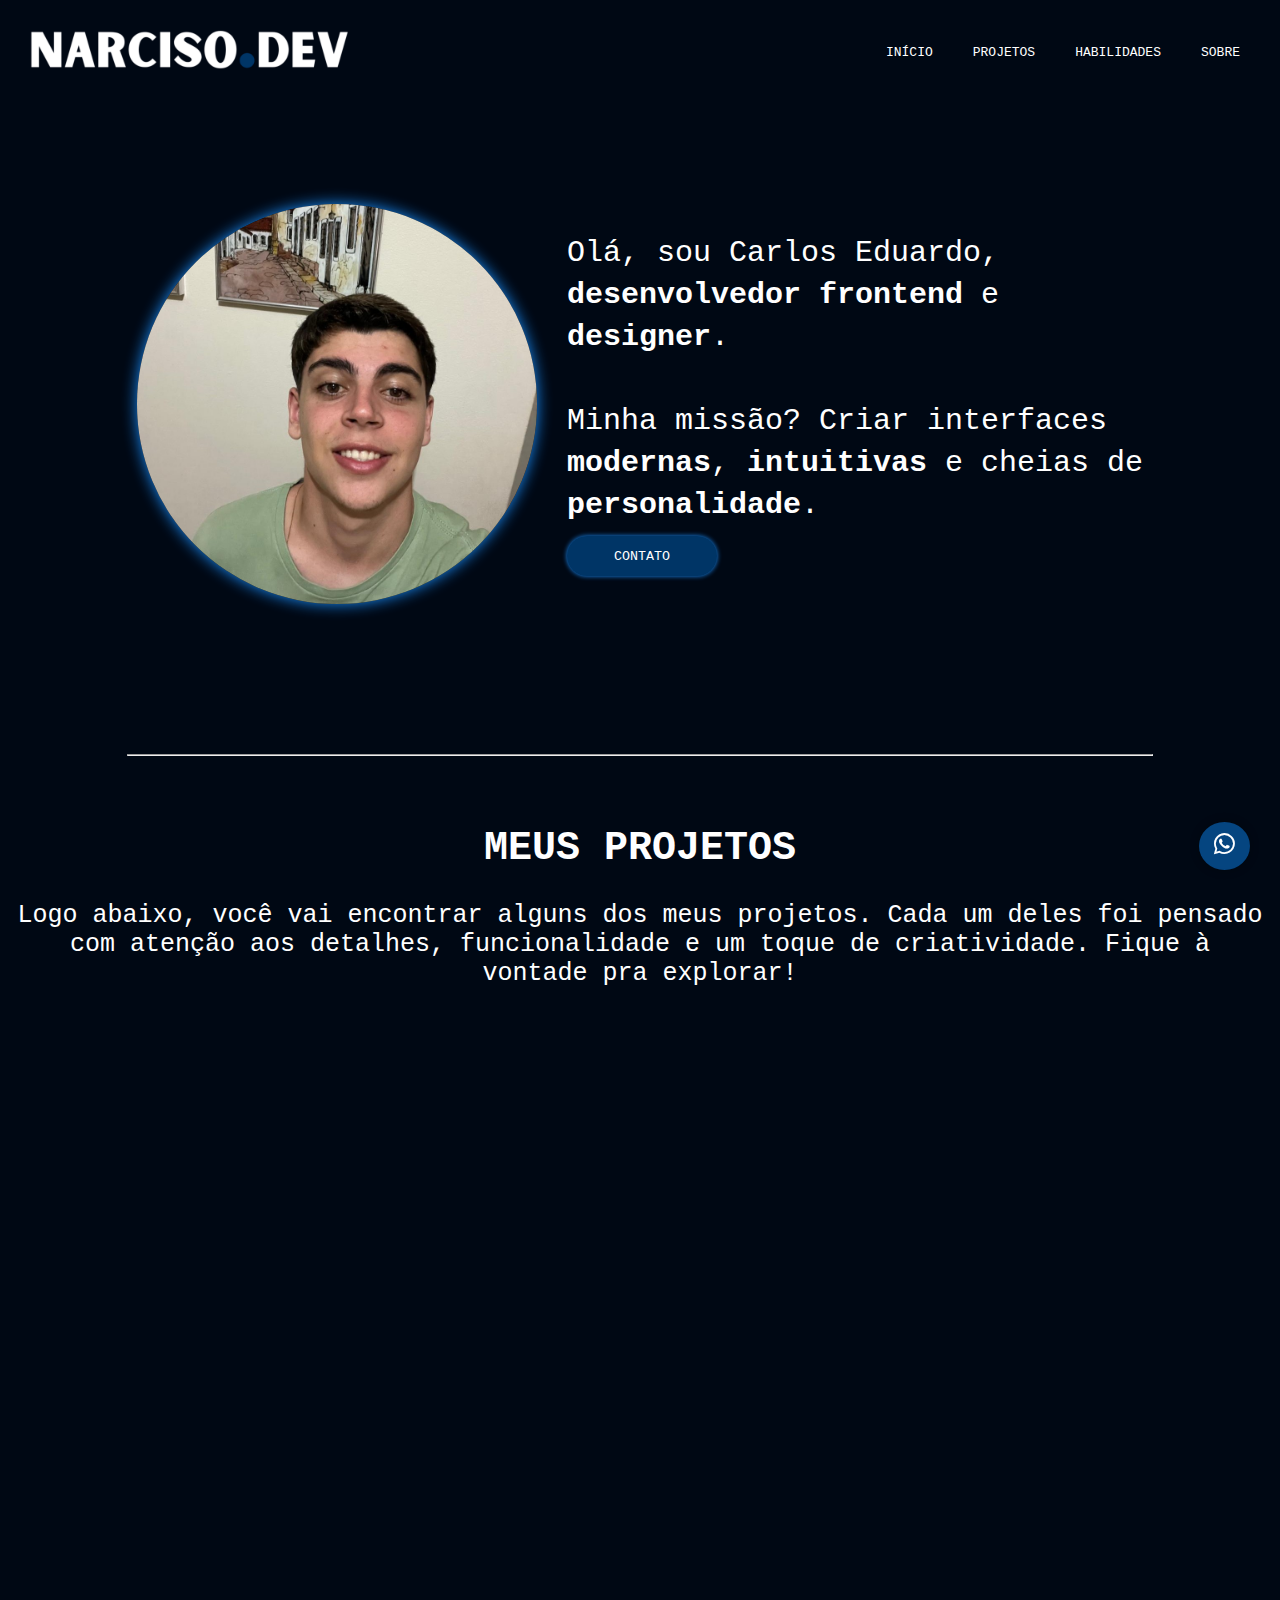
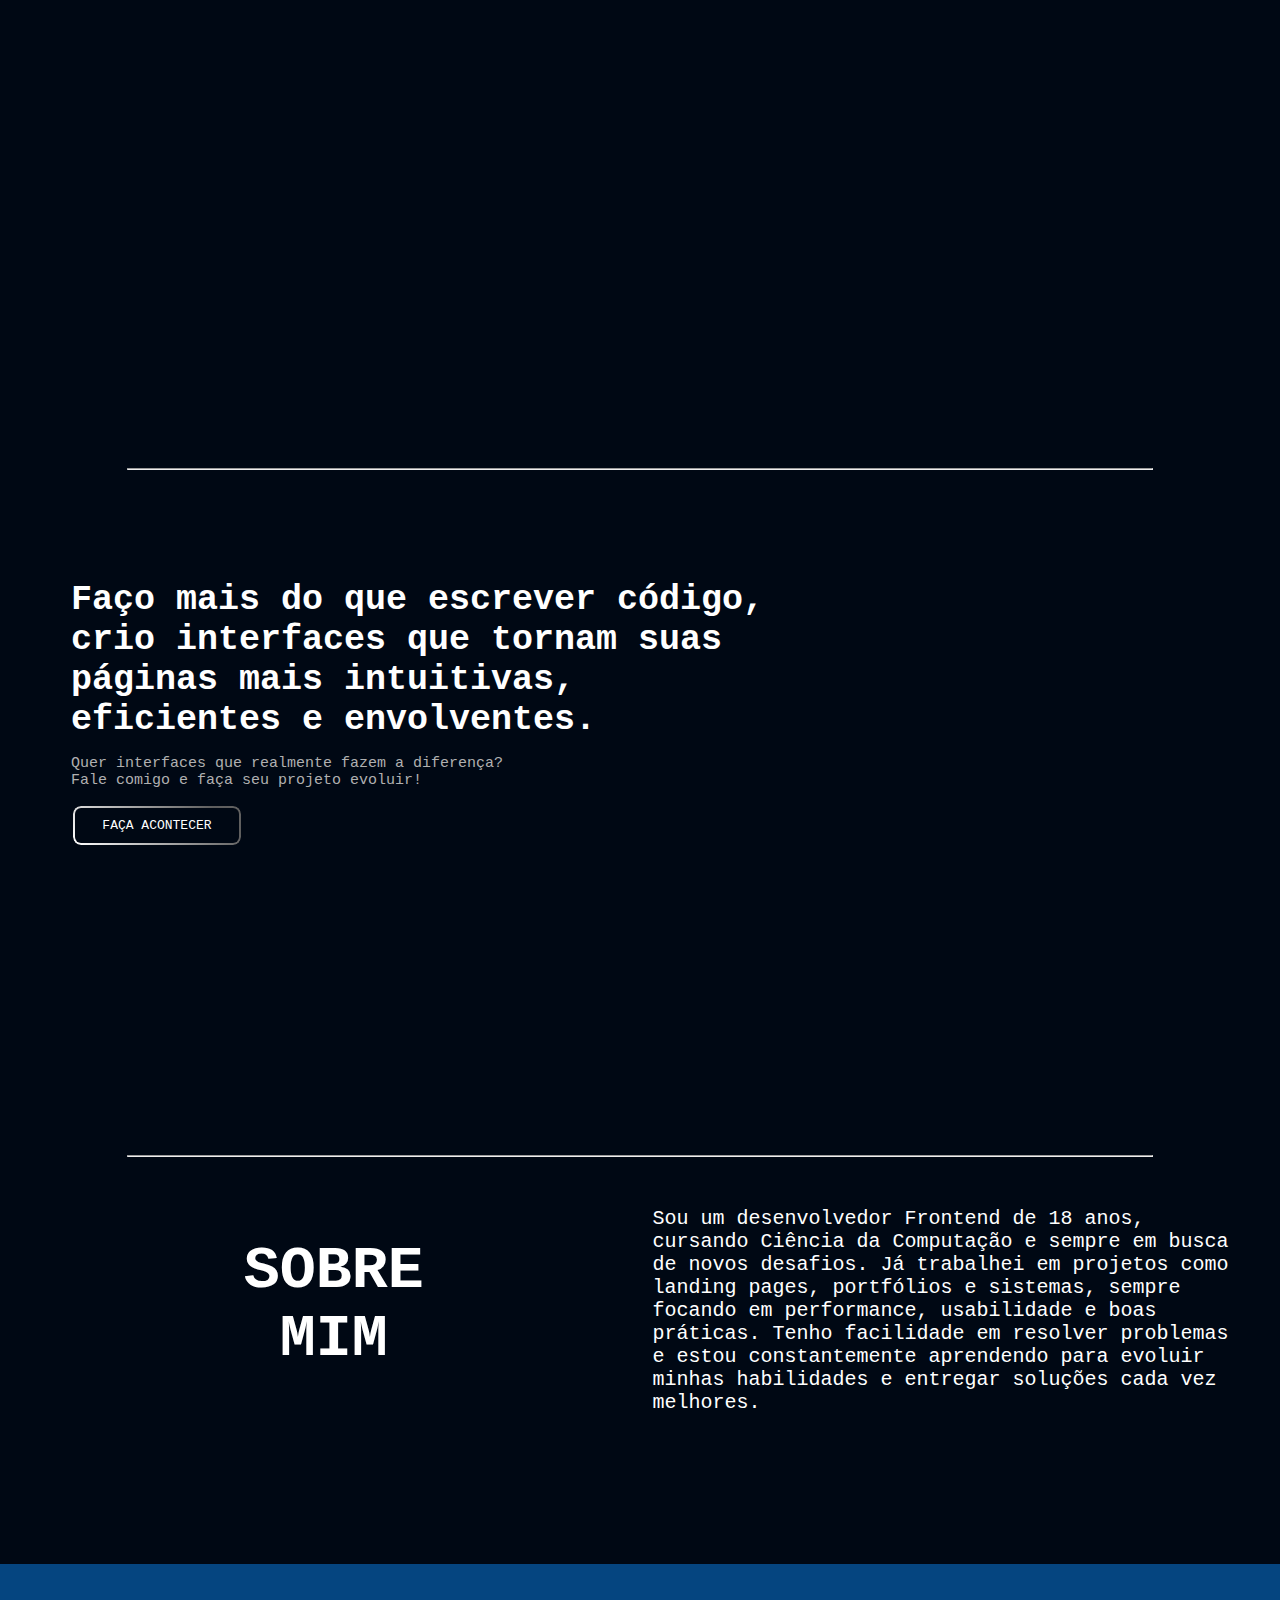
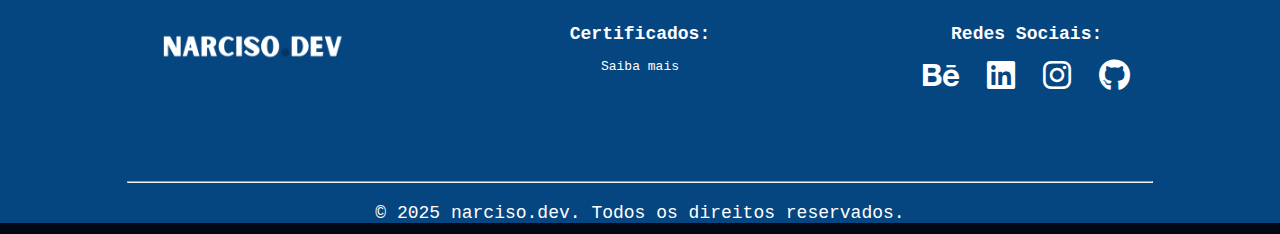
<file: index.html>
<!DOCTYPE html>
<html lang="pt">
<head>
    <meta charset="UTF-8">
    <meta name="viewport" content="width=device-width, initial-scale=1.0">
    <link rel="stylesheet" href="css/style.css">
    <link rel="stylesheet" href="https://cdnjs.cloudflare.com/ajax/libs/font-awesome/6.5.0/css/all.min.css">
    <title>Narciso.dev</title>
</head>
<body>
    <header>
        <div class="logo">
            <img src="images/narcisodev.png" alt="Narciso.dev">
        </div>
        <nav>
            <ul class="menu">
              <li><a href="#">INÍCIO</a></li>
              <li><a href="#projetos">PROJETOS</a></li>
              <li><a href="#habilidades">HABILIDADES</a></li>
              <li><a href="#sobre">SOBRE</a></li>
            </ul>
          </nav>
    </header>
    <section class="introdução reveal" id="introdução">
        <div class="conteudo">
            <img src="images/kadu.jpg" alt="Foto de perfil do Carlos Eduardo">
                <div class="informações">
                <p>Olá, sou Carlos Eduardo, <br><strong> desenvolvedor frontend</strong> e <br> <strong>designer</strong>. <br><br> Minha missão? Criar interfaces <br> <strong>modernas</strong>, <strong>intuitivas</strong> e cheias de <br> <strong>personalidade</strong>.
                </p>
<button onclick="window.open('https://wa.me/5535992733293?text=Ol%C3%A1,%20tudo%20bem?%20Gostaria%20de%20saber%20mais%20sobre%20seus%20servi%C3%A7os!', '_blank')">
  CONTATO
</button>
            </div>
        </div>
    </section>
    <hr style="width: 80%; margin: 0 auto; margin-top: 50px; margin-bottom: 50px;">
    <div class="título">
        <h1>MEUS PROJETOS</h1>
        <p>Logo abaixo, você vai encontrar alguns dos meus projetos. Cada um deles foi pensado com atenção aos detalhes, funcionalidade e um toque de criatividade. Fique à vontade pra explorar!</p>
    </div>
    <section id="projetos" class="projetos">
        <div class="projeto-n reveal">
            <img src="images/knesportes.png" alt="Site KN ESPORTES">
            <h4>LANDING PAGE</h4>
            <p>Landing page moderna e responsiva criada para destacar os produtos de uma loja virtual especializada em camisas de time, com foco em conversão e experiência do usuário. <br><br> Ferramentas utilizadas: <br> HTML, CSS e PHP</p>
            <a href="https://kn-esportes.vercel.app/ target=_blank"><strong> Mais detalhes</strong></a>
        </div>
        <div class="projeto-n reveal">
            <img src="images/recycle-tech.png" alt="Site RECYCLE TECH">
            <h4>SITE INSTITUCIONAL</h4>
            <p>Site institucional moderno e responsivo, com foco em apresentar a empresa, seus serviços e valores de forma atrativa, intuitiva e confiável. <br><br> Ferramentas utilizadas: <br> HTML e CSS</p>
            <a href="https://kadu2807.github.io/recycle-tech/ target=_blank" >Mais detalhes</a>
        </div>
        <div class="projeto-n reveal">
            <img src="images/inlove.com.png" alt="Site IN LOVE">
            <h4>SITE COMEMORATIVO</h4>
            <p>Landing page moderna e responsiva criada para celebrar momentos especiais entre casais, com foco em conexão emocional, interatividade e experiência do usuário. <br><br> Ferramentas utilizadas: <br> HTML, CSS e JAVASCRIPT</p>
            <a href="https://fernandoecarol.vercel.app/" target="_blank">Mais detalhes</a>
        </div>
    </section>
    <hr style="width: 80%; margin: 0 auto; margin-top: 50px; margin-bottom: 50px;">
    <section id="habilidades" class="habilidades">
        <div class="habs">
            <div class="hab-text">
                <h4>Faço mais do que escrever código, <br> crio interfaces que tornam suas <br> páginas mais <strong>intuitivas</strong>, <br> <strong>eficientes</strong> e <strong>envolventes</strong>.</h4>
                <p>Quer interfaces que realmente fazem a diferença? <br> Fale comigo e faça seu projeto evoluir!</p>
                <a href="https://wa.me/5535992733293?text=Ol%C3%A1,%20tudo%20bem?%20Gostaria%20de%20saber%20mais%20sobre%20seus%20servi%C3%A7os!">FAÇA ACONTECER</a>
            </div>
            <div class="hab-cards reveal">
                <div class="hab-card">
                    <h3>Ferramentas</h3>
                    <p>Desenvolvo com HTML, CSS e JavaScript, criando interfaces modernas, responsivas e bem estruturadas.</p>
                </div>
                <div class="hab-card">
                    <h3>Design e Prototipação</h3>
                    <p>Utilizo Figma, CorelDRAW e Photoshop para criar layouts alinhados à identidade visual e à melhor experiência do usuário.</p>
                </div>
                <div class="hab-card">
                    <h3>Otimização e Performance</h3>
                    <p>Implemento metatags, SEO e boas práticas de performance para garantir que seu site seja rápido, bem ranqueado e eficiente.</p>
                </div>
                <div class="hab-card">
                    <h3>Acessibilidade e Usabilidade</h3>
                    <p>Desenvolvo interfaces acessíveis, garantindo que todos os usuários tenham uma experiência fluida e intuitiva.</p>
                </div>
            </div>
        </div>
    </section>
    <hr style="width: 80%; margin: 0 auto; margin-top: 50px; margin-bottom: 50px;">
    <section id="sobre" class="about">
        <div class="about-t">
            <h1>SOBRE <br> MIM</h1>
        </div>
        <div class="about-p">
            <p>Sou um desenvolvedor Frontend de 18 anos, cursando Ciência da Computação e sempre em busca de novos desafios. Já trabalhei em projetos como landing pages, portfólios e sistemas, sempre focando em performance, usabilidade e boas práticas. Tenho facilidade em resolver problemas e estou constantemente aprendendo para evoluir minhas habilidades e entregar soluções cada vez melhores.</p>
        </div>
    </section>
    <div class="support">
        <a href="https://wa.me/5535992733293?text=Ol%C3%A1,%20tudo%20bem?%20Gostaria%20de%20saber%20mais%20sobre%20seus%20servi%C3%A7os!" target="_blank"><i class="fab fa-whatsapp"></i></a>
    </div>
    <footer>
        <div class="footer">
            <div class="logo-f">
                <img src="images/narcisodev.png" alt="Logo NARCISO.DEV">
            </div>
            <div class="certificates">
                <h3>Certificados:</h3>
                <a href="certificados.html">Saiba mais</a>
            </div>
            <div class="networks">
                <h3>Redes Sociais:</h3>
                <a href="https://www.behance.net/carlosnarciso2" target="_blank"><i class="fab fa-behance fa-2x"></i></a>
                <a href="https://www.linkedin.com/in/carlos-narciso-82806826a/" target="_blank"><i class="fab fa-linkedin fa-2x"></i></a>
                <a href="https://www.instagram.com/kadu.bn/" target="_blank"><i class="fab fa-instagram fa-2x"></i></a>
                <a href="https://github.com/kadu2807" target="_blank"><i class="fab fa-github fa-2x"></i></a>
            </div>
        </div>
        <hr style="width: 80%; margin: 0 auto; margin-top: 30px; margin-bottom: 20px;">
        <p style="text-align: center; color: white; font-size: 18px; margin: 0 5px;">&copy; 2025 narciso.dev. Todos os direitos reservados.</p>
    </footer>
    <script>
        function revealOnScroll() {
          const reveals = document.querySelectorAll(".reveal");
      
          reveals.forEach((element) => {
            const windowHeight = window.innerHeight;
            const elementTop = element.getBoundingClientRect().top;
            const revealPoint = 100; 
      
            if (elementTop < windowHeight - revealPoint) {
              element.classList.add("active");
            }
          });
        }
      
        window.addEventListener("scroll", revealOnScroll);
        window.addEventListener("load", revealOnScroll);
      </script>
</body>
</html>
</file>
<file: css/style.css>
*{
    padding: 0;
    margin: 0;
    font-family: monospace;
}
body{
    margin: 0;
    background-color: #000814;
}
  
header {
  display: flex;
  justify-content: space-between;
  align-items: center;
  padding: 10px 30px;
}

.logo img {
  height: 80px;
  width: auto;
}

.menu {
  list-style: none;
  display: flex;
  gap: 20px;
  margin: 0;
  padding: 0;
}

.menu li a {
  color: white;
  text-decoration: none;
  padding: 10px;
}

.menu li a:hover {
  background-color: #575757;
  border-radius: 5px;
}

.introdução{
    height: 600px; 
    display: flex;
    justify-content: center;  
    align-items: center;      
}
  
.conteudo{
    display: flex;
    align-items: center;
    gap: 30px;
}
  
.conteudo img{
    width: 400px;
    height: auto;
    border-radius: 50%;
    object-fit: cover;
    box-shadow: 0 0 15px #198DF9;
    animation: brilhoPulse 2s ease-in-out infinite;
    transition: transform 0.3s ease, box-shadow 0.3s ease;
}

.conteudo img:hover{
    transform: scale(1.05); 
    box-shadow: 0 6px 20px rgba(0, 0, 0, 0.2);
}

@keyframes brilhoPulse{
    0%, 100% {
      box-shadow: 0 0 5px #198DF9, 0 0 15px #198DF9;
    }
    50% {
      box-shadow: 0 0 12.5px #198DF9, 0 0 25px #198DF9;
    }
}
  
.informações p{
    color: white;
    font-size: 30px;
    margin: 0;
    line-height: 1.4;
}

.informações button{
    background-color: #003566;
    width: 150px;
    height: 40px;
    border: none;
    border-radius: 33px;
    margin-top: 10px;
    color: white;
    box-shadow: 0px 0px 5px #198DF9;
    cursor: pointer;
}

.informações button:hover{
    background-color: #198DF9;
}

.título {
    width: 100%;
    display: flex;
    justify-content: center;
    align-items: center;
    padding: 20px 0;
    flex-direction: column;
}

.título h1 {
    text-align: center;
    color: white;
    font-size: 40px;
}

.título p{
    text-align: center;
    color: white;
    font-size: 25px;
    margin-top: 20px;
    padding: 10px;
}

.projetos{
    display: flex;
    justify-content: center;
    flex-wrap: wrap;
    gap: 80px;
    padding: 60px;
}

.projeto-n{
    width: 350px;
    height: 400px;
    background-color: #003566;
    box-shadow: 0px 0px 5px #198DF9;
    border-radius: 20px;
    font-family: Arial, Helvetica, sans-serif;
    transition: transform 0.3s ease, box-shadow 0.3s ease;
}

.projeto-n:hover{
    transform: scale(1.05); 
    box-shadow: 0 6px 20px rgba(0, 0, 0, 0.2);
}

.projeto-n img{
    width: 100%;
    height: auto;
    border-radius: 20px;
}

.projeto-n h4{
    font-size: 20PX;
    color: white;
    text-align: center;
    margin-top: 10px;
}

.projeto-n p{
    color: white;
    text-align: center;
    margin-top: 20px;
}

.projeto-n a{
    display: block; 
    margin: 10px auto 0; 
    width: fit-content; 
    padding: 10px 20px; 
    background-color: #198DF9;
    border-radius: 10px;
    color: white;
    text-decoration: none;
    text-align: center;
    transition: background-color 0.3s;
}

.projeto-n a:hover {
    background-color: #0f6dc3;
}

.habilidades{
    display: flex;
    justify-content: center;
    align-items: center;
    padding: 60px 20px;
    height: auto;
}

.habs{
    display: grid;
    grid-template-columns: auto 1fr;
    gap: 30px;
}

.hab-text{
    display: flex;
    flex-direction: column;
    margin-left: 50px;
}

.hab-text h4{
    text-align: left;
    font-size: 35px;
    color: white;
}

.hab-text p{
    color: #b0b0b0;
    font-size: 15px;
    text-align: left;
    margin-top: 15px;
}

.hab-text a{
    width: 120px;
    text-align: center;
    position: relative;
    display: inline-block;
    padding: 12px 24px;
    color: #fff;
    background-color: transparent;
    text-decoration: none;
    border-radius: 8px;
    z-index: 0;
    border: 2px solid transparent;
    margin-top: 15px;
}
  
.hab-text a::before {
    content: '';
    position: absolute;
    inset: 0;
    border-radius: 8px;
    padding: 2px;
    background: linear-gradient(45deg, #fff, #5e5e5e, #6e6e6e, #7f7f7f, #f5f5f5 );
    background-size: 400%;
    -webkit-mask: linear-gradient(#fff 0 0) content-box, linear-gradient(#fff 0 0);
    -webkit-mask-composite: xor;
    mask-composite: exclude;
    animation: borderRun 5s linear infinite;
    z-index: -1;
}
  
@keyframes borderRun {
    0% { background-position: 0% 50%; }
    100% { background-position: 400% 50%; }
}

.hab-cards{
    display: grid;
    grid-template-columns: 1fr 1fr; 
    gap: 25px; 
    max-width: 600px;
    margin: 0 auto;
    text-align: center;
}

.hab-card{
    width: 220px;
    height: 220px;
    background-color: #003566;
    border-radius:25px;
    transition: transform 0.3s ease, box-shadow 0.3s ease;
}

.hab-card:hover{
    transform: scale(1.05); 
    box-shadow: 0 6px 20px rgba(0, 0, 0, 0.2);
}

.hab-card h3{
    margin-top: 10px;
    color: white;
}

.hab-card p{
    margin-top: 10px;
    padding: 5px;
    color: white;
    font-size: 15px;
}

.about{
    width: 100%;
    display: grid;
    grid-template-columns: 1fr 1fr; 
    gap: 25px; 
    max-width: 1200px;
    margin: 0 auto;
    margin-bottom: 150px;
    text-align: center;
}

.about-t{
    margin-top: 30px;
}

.about-t h1{
    font-size: 60px;
    color: white;
    text-align: center;
}

.about-p p{
    font-size: 20px;
    color: white;
    text-align: left;
}

footer{
    width: 100%;
    height: auto;
    background-color: #054580;
}

.footer{
    display: grid;
    grid-template-columns: 1fr 1fr 1fr;
    gap: 0;
    padding: 60px;
    justify-items: center;
}

.logo-f img{
    width: 180px;
    height: auto;
}

.certificates{
    text-align: center;
}

.certificates h3{
    color: white;
    font-size: 18px;
    margin-bottom: 15px;
}

.certificates a{
    color: white;
    text-decoration: none;
}

.networks{
    text-align: center;
}

.networks h3{
    color: white;
    font-size: 18px;
    margin-bottom: 15px;
}

.networks i{
    margin: 0 10px;
    color: white;
    transition: 0.3s;
}
      
.networks i:hover{
    color: #003566;
}
 
.support a{
    position: fixed;
    bottom: 30px;
    right: 30px;
    background-color: #054580;
    color: white;
    font-size: 24px;
    padding: 10px 15px;
    border-radius: 50%;
    text-decoration: none;
    box-shadow: 0 0 10px rgba(0,0,0,0.3);

    z-index: 999;
}
  
.support a:hover{
    background-color: #032d52;
    transform: translateY(-5px);
}

.reveal{
    opacity: 0;
    transform: translateY(50px);
    transition: all 0.8s ease;
}
  
.reveal.active{
    opacity: 1;
    transform: translateY(0);
}

@media screen and (max-width: 900px) {
    .conteudo{
        flex-direction: column;
        align-items: center;
        text-align: center;
    }

    .conteudo img{
        width: 300px;
    }

    .informações p{
        font-size: 20px;
    }

    .informações button{
        width: 120px;
        height: 35px;
    }

    .projetos{
        gap: 30px;
    }

    .projeto-n{
        width: 220px;
        height: 305px;
    }

    .projeto-n h4{
        font-size: 12px;
    }

    .projeto-n p{
        font-size: 10px;
    }

    .projeto-n a{
        width: 70px;
        padding: 4px 12px;
        font-size: 10px;
    }
}

@media screen and (max-width: 430px) {
    header{
        flex-direction: column;
        justify-content: center;
        align-items: center;
        padding: 20px 15px;
    }
    
    .logo{
        margin-bottom: 15px;
    }
    
    .menu{
        align-items: center;
        gap: 10px;
    }

    .informações p{
        padding: 5px;
    }

    .habs{
        display: flex;
        flex-direction: column;
        align-items: center;
        text-align: center;
        gap: 30px;
        margin: 0 auto;
    }

    .hab-text{
        margin: 0;
        align-items: center;
    }

    .hab-text h4,
    .hab-text p{
        text-align: center;
        font-size: 18px;
    }

    .hab-cards{
        grid-template-columns: repeat(2, 1fr);
        gap: 15px;
    }

    .hab-card{
        width: 100%;
        max-width: 110px;
        height: 110px;
        padding: 20px 10px;
    }

    .hab-card h3{
        font-size: 10px;
    }

    .hab-card p{
        font-size: 8px;
    }

    .about{
        display: flex;
        flex-direction: column;
    }

    .about-t h1{
        font-size: 30px;
        text-align: center;
    }

    .about-p p{
        text-align: center;
        font-size: 18px;
        padding: 8px;
    }

    .logo-f img{
        width: 80px;
    }

    .footer{
        padding: 15px 30px;
    }

    .certificates h3{
        font-size: 10px;
    }

    .certificates a{
        font-size: 10px;
    }

    .networks h3{
        font-size: 10px;
    }

    .networks i{
        font-size: 15px;
    }
}
</file>
